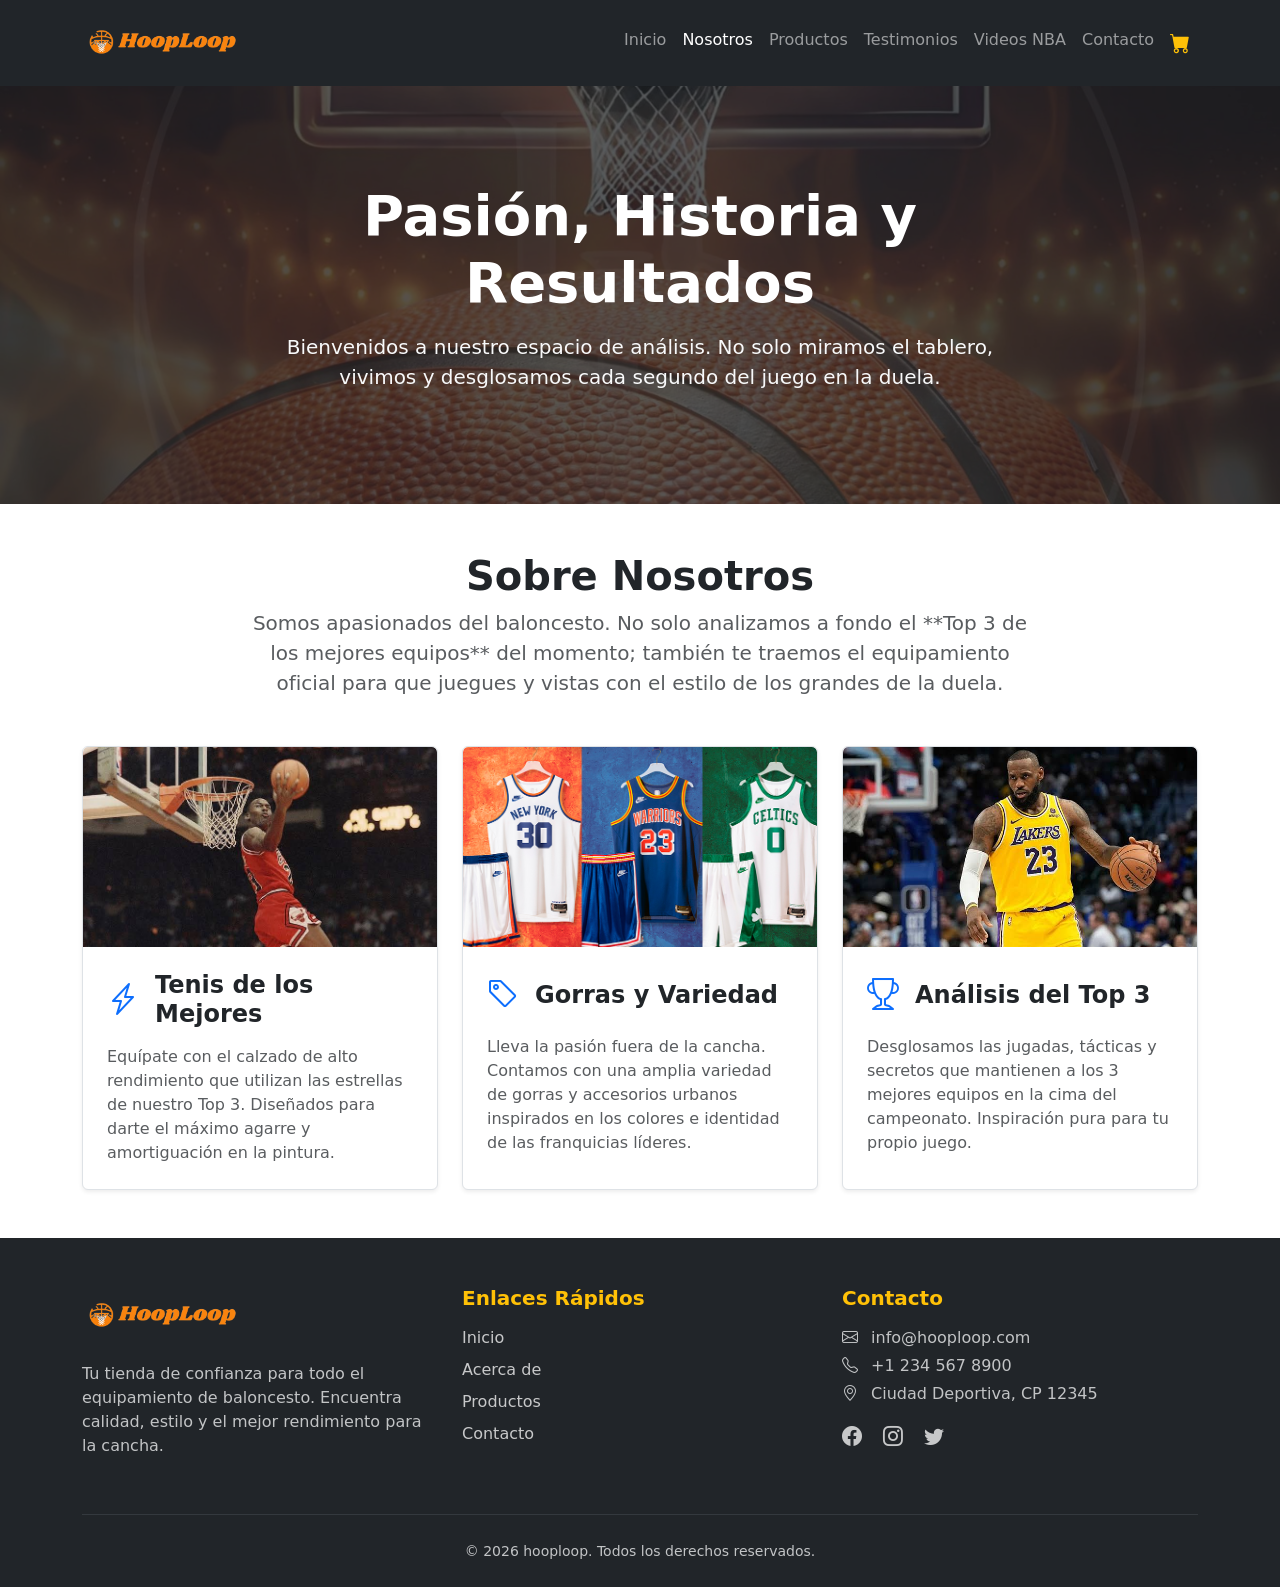
<file: ABOUT.html>
<!doctype html>
<html lang="es">

<head>
    <meta charset="utf-8">
    <meta name="viewport" content="width=device-width, initial-scale=1">

    <link href="https://cdn.jsdelivr.net/npm/bootstrap@5.3.0/dist/css/bootstrap.min.css" rel="stylesheet"
        integrity="sha384-9ndCyUaIbzAi2FUVXJi0CjmCapSmO7SnpJef0486qhLnuZ2cdeRhO02iuK6FUUVM" crossorigin="anonymous">
    <link href="https://cdn.jsdelivr.net/npm/bootstrap@5.3.0/dist/css/bootstrap.min.css" rel="stylesheet">
    <link rel="stylesheet" href="https://cdn.jsdelivr.net/npm/bootstrap-icons@1.10.5/font/bootstrap-icons.css">

    <title>Sobre Nosotros | Pasión por el Baloncesto</title>
</head>

<body>
    <!-- Pantalla de carga -->
    <div id="page-loader">
        <div class="spinner"></div>
    </div>
    <nav class="navbar navbar-expand-lg navbar-dark bg-dark sticky-top">
        <div class="container">
            <a class="navbar-brand d-flex align-items-center" href="index.html">
                <img src="img/Logo.png" alt="Hooploop Logo" height="60">
            </a>
            <button class="navbar-toggler" type="button" data-bs-toggle="collapse" data-bs-target="#navbarNav"
                aria-controls="navbarNav" aria-expanded="false" aria-label="Toggle navigation">
                <span class="navbar-toggler-icon"></span>
            </button>
            <div class="collapse navbar-collapse" id="navbarNav">
                <ul class="navbar-nav ms-auto">
                    <li class="nav-item"><a class="nav-link" href="index.html#inicio">Inicio</a></li>
                    <li class="nav-item"><a class="nav-link active" aria-current="page" href="ABOUT.html">Nosotros</a></li>
                    <li class="nav-item"><a class="nav-link" href="productos.html">Productos</a></li>
                    <li class="nav-item"><a class="nav-link" href="index.html#testimonios">Testimonios</a></li>
                    <li class="nav-item"><a class="nav-link" href="index.html#videos">Videos NBA</a></li>
                    <li class="nav-item"><a class="nav-link" href="contacto.html">Contacto</a></li>
                    <li class="nav-item">
                        <a class="nav-link text-warning position-relative" href="#" aria-label="Carrito de compras" id="cart-icon">
                            <i class="bi bi-cart-fill fs-5"></i>
                            <span class="position-absolute top-0 start-100 translate-middle badge rounded-pill bg-danger cart-badge" style="display:none; font-size: 0.65rem;">
                                0
                            </span>
                        </a>
                    </li>
                </ul>
            </div>
        </div>
    </nav>

    <header class="position-relative text-white text-center py-5 overflow-hidden"
        style="min-height: 400px; display: flex; align-items: center;">

        <img src="img/about.jpeg" alt="Fondo de cancha de baloncesto"
            class="position-absolute top-0 start-0 w-100 h-100 object-fit-cover" style="z-index: 1;">

        <div class="position-absolute top-0 start-0 w-100 h-100 bg-dark opacity-75" style="z-index: 2;"></div>

        <div class="container position-relative py-5" style="z-index: 3;">
            <div class="row justify-content-center">
                <div class="col-lg-8">
                    <h1 class="display-4 fw-bold mb-3">Pasión, Historia y Resultados</h1>
                    <p class="lead text-light">
                        Bienvenidos a nuestro espacio de análisis. No solo miramos el tablero, vivimos y desglosamos
                        cada segundo del juego en la duela.
                    </p>
                </div>
            </div>
        </div>
    </header>

    <main class="container py-5">
        <div class="text-center mb-5">
            <h2 class="h1 fw-bold">Sobre Nosotros</h2>
            <p class="lead text-muted mx-auto" style="max-width: 800px;">
                Somos apasionados del baloncesto. No solo analizamos a fondo el **Top 3 de los mejores equipos** del
                momento; también te traemos el equipamiento oficial para que juegues y vistas con el estilo de los
                grandes de la duela.
            </p>
        </div>

        <div class="row g-4 justify-content-center">

            <div class="col-md-6 col-lg-4">
                <div class="card h-100 shadow-sm border overflow-hidden">
                    <img src="img/images (1).jfif" alt="Tenis de baloncesto profesionales"
                        class="card-img-top object-fit-cover" style="height: 200px;">

                    <div class="card-body p-4">
                        <div class="d-flex align-items-center mb-3">
                            <i class="bi bi-lightning-charge text-primary fs-2 me-3"></i>
                            <h3 class="h4 mb-0 fw-bold">Tenis de los Mejores</h3>
                        </div>
                        <p class="text-muted mb-0">
                            Equípate con el calzado de alto rendimiento que utilizan las estrellas de nuestro Top 3.
                            Diseñados para darte el máximo agarre y amortiguación en la pintura.
                        </p>
                    </div>
                </div>
            </div>

            <div class="col-md-6 col-lg-4">
                <div class="card h-100 shadow-sm border overflow-hidden">
                    <img src="img/uniformes.jpg" alt="Gorras y estilo de baloncesto"
                        class="card-img-top object-fit-cover" style="height: 200px;">

                    <div class="card-body p-4">
                        <div class="d-flex align-items-center mb-3">
                            <i class="bi bi-tag text-primary fs-2 me-3"></i>
                            <h3 class="h4 mb-0 fw-bold">Gorras y Variedad</h3>
                        </div>
                        <p class="text-muted mb-0">
                            Lleva la pasión fuera de la cancha. Contamos con una amplia variedad de gorras y accesorios
                            urbanos inspirados en los colores e identidad de las franquicias líderes.
                        </p>
                    </div>
                </div>
            </div>

            <div class="col-md-6 col-lg-4">
                <div class="card h-100 shadow-sm border overflow-hidden">
                    <img src="img/images.jfif" alt="Análisis del Top 3 de equipos" class="card-img-top object-fit-cover"
                        style="height: 200px;">

                    <div class="card-body p-4">
                        <div class="d-flex align-items-center mb-3">
                            <i class="bi bi-trophy text-primary fs-2 me-3"></i>
                            <h3 class="h4 mb-0 fw-bold">Análisis del Top 3</h3>
                        </div>
                        <p class="text-muted mb-0">
                            Desglosamos las jugadas, tácticas y secretos que mantienen a los 3 mejores equipos en la
                            cima del campeonato. Inspiración pura para tu propio juego.
                        </p>
                    </div>
                </div>
            </div>

        </div>
    </main>

    <footer class="bg-dark text-white pt-5 pb-4">
        <div class="container">
            <div class="row">
                <div class="col-md-4 col-lg-4 mb-4">
                    <h5 class="mb-3">
                        <img src="img/Logo.png" alt="Hooploop Logo" height="60">
                    </h5>
                    <p class="text-light opacity-75">Tu tienda de confianza para todo el equipamiento de baloncesto. Encuentra
                        calidad, estilo y el mejor rendimiento para la cancha.</p>
                </div>
                <div class="col-md-4 col-lg-4 mb-4">
                    <h5 class="text-warning fw-bold mb-3">Enlaces Rápidos</h5>
                    <ul class="list-unstyled">
                        <li class="mb-2"><a href="#inicio" class="text-white text-decoration-none opacity-75">Inicio</a>
                        </li>
                        <li class="mb-2"><a href="#acerca" class="text-white text-decoration-none opacity-75">Acerca
                                de</a></li>
                        <li class="mb-2"><a href="#productos"
                                class="text-white text-decoration-none opacity-75">Productos</a></li>
                        <li class="mb-2"><a href="#contacto"
                                class="text-white text-decoration-none opacity-75">Contacto</a></li>
                    </ul>
                </div>
                <div class="col-md-4 col-lg-4 mb-4">
                    <h5 class="text-warning fw-bold mb-3">Contacto</h5>
                    <p class="text-light opacity-75 mb-1"><i class="bi bi-envelope me-2"></i> info@hooploop.com</p>
                    <p class="text-light opacity-75 mb-1"><i class="bi bi-telephone me-2"></i> +1 234 567 8900</p>
                    <p class="text-light opacity-75 mb-3"><i class="bi bi-geo-alt me-2"></i> Ciudad Deportiva, CP 12345</p>
                    <div>
                        <a href="#" class="text-white me-3 fs-5 opacity-75"><i class="bi bi-facebook"></i></a>
                        <a href="#" class="text-white me-3 fs-5 opacity-75"><i class="bi bi-instagram"></i></a>
                        <a href="#" class="text-white fs-5 opacity-75"><i class="bi bi-twitter"></i></a>
                    </div>
                </div>
            </div>
            <hr class="mb-4 border-secondary">
            <div class="row align-items-center">
                <div class="col-md-12 text-center">
                    <p class="mb-0 text-light opacity-75"><small>&copy; 2026 hooploop. Todos los derechos reservados.</small>
                    </p>
                </div>
            </div>
        </div>
    </footer>



    <script src="https://cdn.jsdelivr.net/npm/bootstrap@5.3.0/dist/js/bootstrap.bundle.min.js"
        integrity="sha384-geWF76RCwLtnZ8qwWowPQNguL3RmwHVBC9FhGdlKrxdiJJigb/j/68SIy3Te4Bkz"
        crossorigin="anonymous"></script>

    <!-- Script principal de animaciones -->
    <script src="script/script.js"></script>

</body>

</html>
</file>
